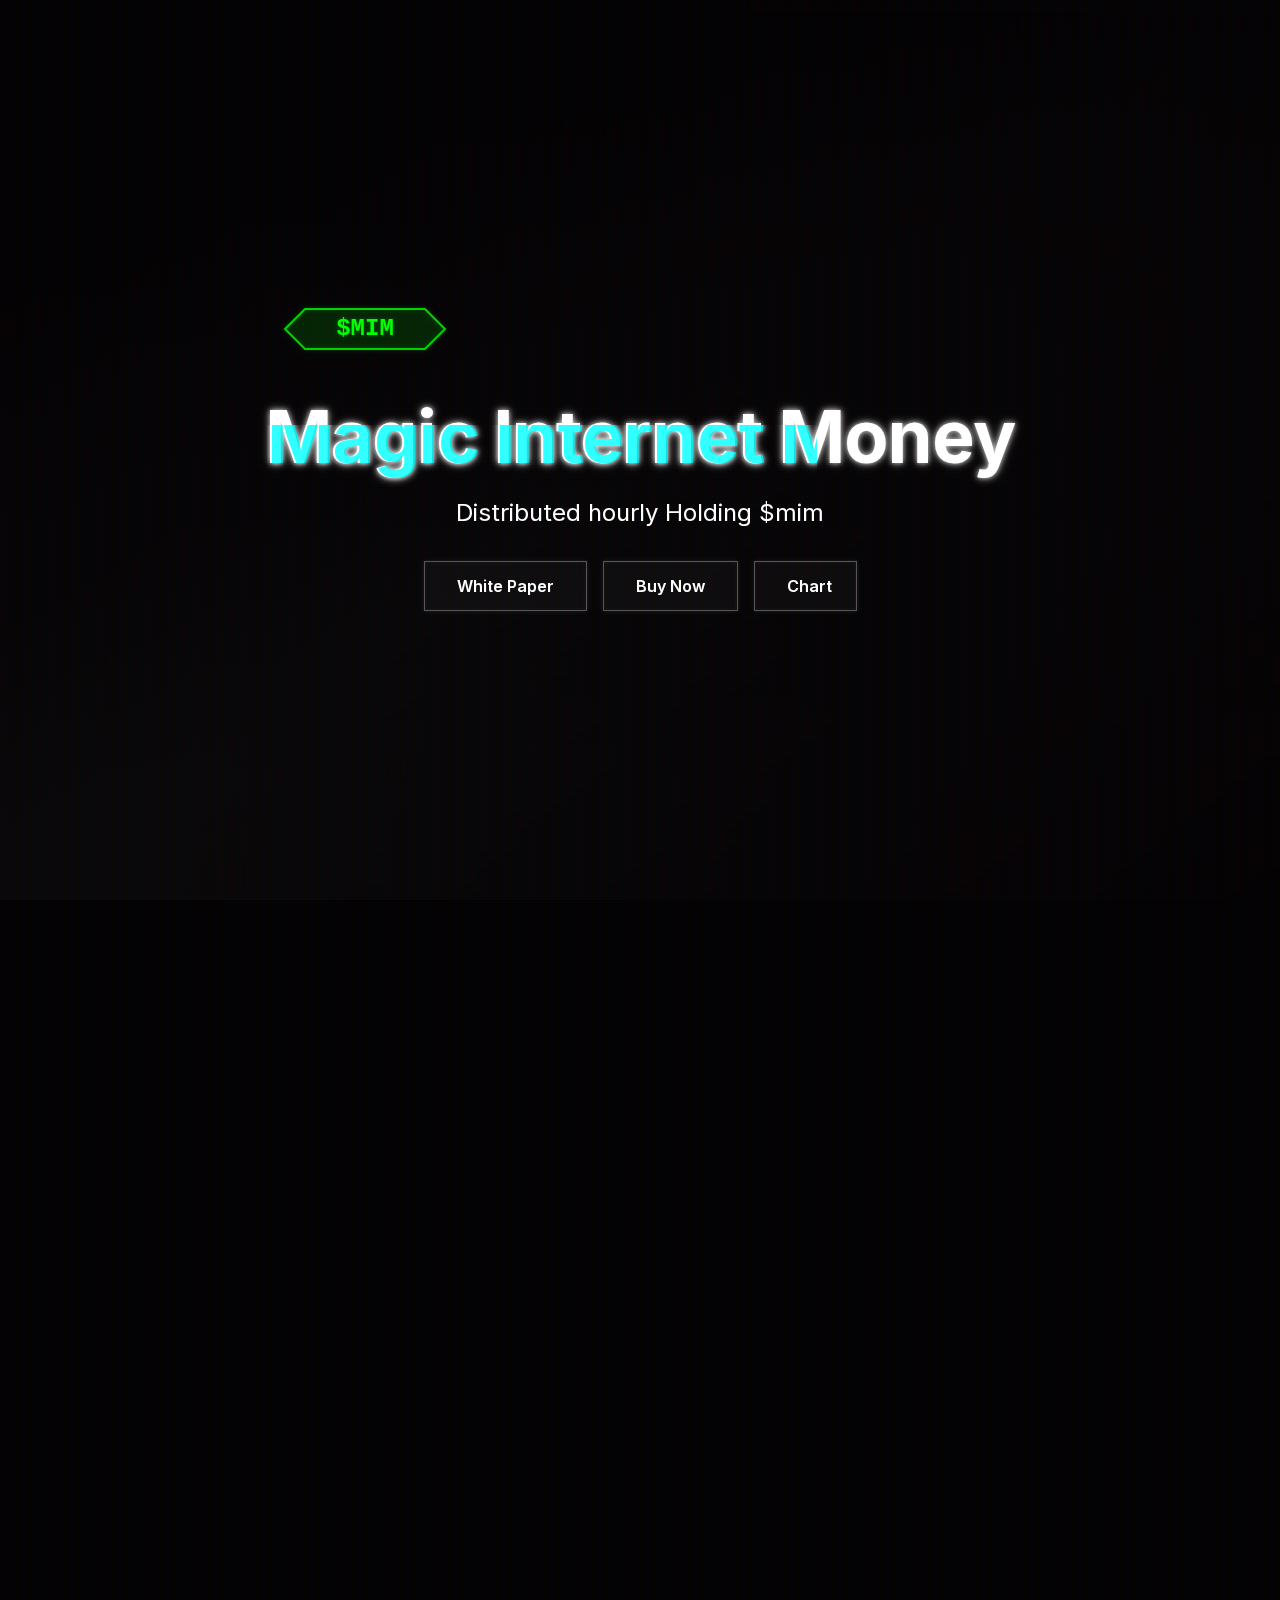
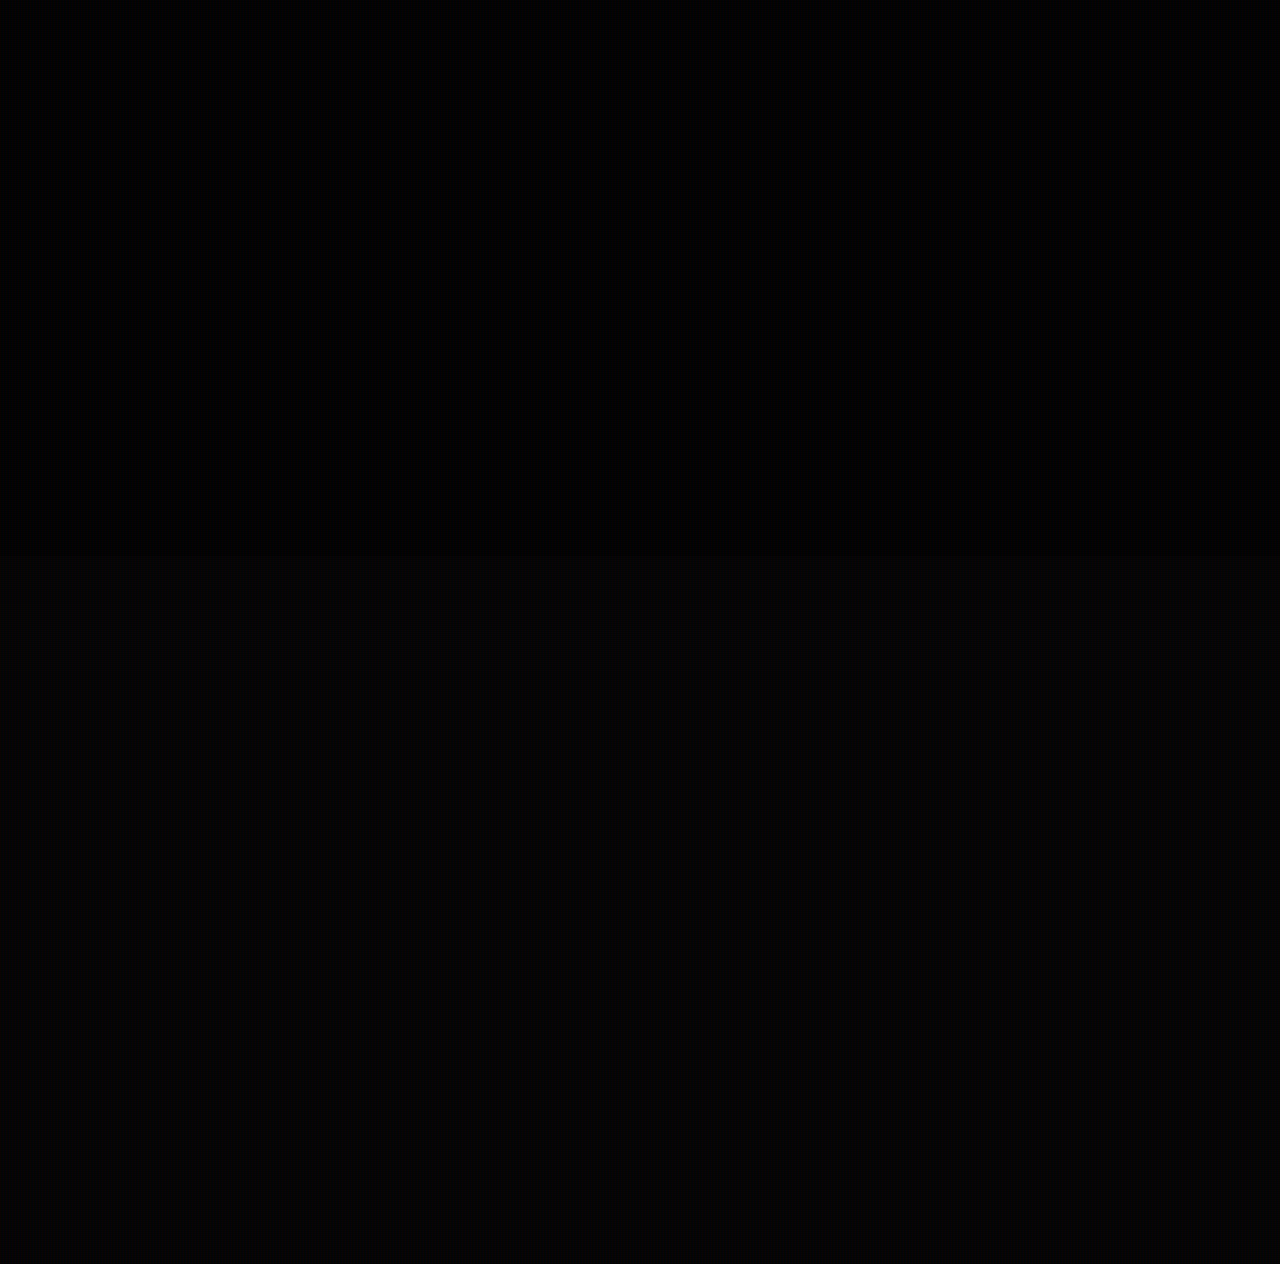
<file: index.html>
<!DOCTYPE html>
<html lang="en">
  <head>
    <meta charset="utf-8" />
    <meta name="viewport" content="width=device-width, initial-scale=1" />
    <link
      rel="preload"
      href="/_next/static/media/a34f9d1faa5f3315-s.p.woff2"
      as="font"
      crossorigin=""
      type="font/woff2"
    />
    <link
      rel="stylesheet"
      href="/_next/static/css/d018e5cd1e9966a6.css"
      data-precedence="next"
    />
    <link
      rel="preload"
      as="script"
      fetchPriority="low"
      href="/_next/static/chunks/webpack-d6abbf1fcfdef890.js"
    />
    <script
      src="/_next/static/chunks/4bd1b696-49dfdb1645950f8a.js"
      async=""
    ></script>
    <script
      src="/_next/static/chunks/517-4ded1cf05032f257.js"
      async=""
    ></script>
    <script
      src="/_next/static/chunks/main-app-a849309caff0f7ba.js"
      async=""
    ></script>
    <script
      src="/_next/static/chunks/813-67beb5ecbde000d1.js"
      async=""
    ></script>
    <script
      src="/_next/static/chunks/app/page-d44875bb33642cf9.js"
      async=""
    ></script>
    <meta name="next-size-adjust" content="" />
    <title>Magic Internet Money</title>

    <link rel="icon" href="./logo.jpg" type="image/x-icon" sizes="32x32" />
    <script
      src="/_next/static/chunks/polyfills-42372ed130431b0a.js"
      nomodule=""
    ></script>
  </head>
  <body class="__className_d65c78">
    <main class="min-h-screen bg-black overflow-hidden relative">
      <div class="fixed inset-0 pointer-events-none">
        <div
          class="absolute inset-0 bg-gradient-to-br from-black via-[#111] to-black"
        ></div>
        <div class="absolute inset-0 bg-noise opacity-[0.15]"></div>
        <div class="absolute inset-0 scanline opacity-50"></div>
        <div class="absolute inset-0 crt-effect"></div>
      </div>
      <div class="relative z-10 pointer-events-auto">
        <div
          class="absolute inset-0 bg-gradient-to-b from-black/80 via-transparent to-black/80 pointer-events-none"
        ></div>
        <section
          class="min-h-screen flex items-center justify-center px-4 py-20 relative"
        >
          <div
            class="absolute inset-0 backdrop-blur-sm bg-black/20 pointer-events-none"
          ></div>
          <div class="absolute inset-0 crt-effect pointer-events-none"></div>
          <div class="text-center relative z-10 pointer-events-auto">
            <div class="mb-8" style="opacity: 0; transform: scale(0.8)">
              <svg
                width="200"
                height="80"
                viewBox="0 0 200 80"
                fill="none"
                xmlns="http://www.w3.org/2000/svg"
                class="glitch-effect"
              >
                <defs>
                  <filter id="glitch">
                    <feColorMatrix
                      in="SourceGraphic"
                      type="matrix"
                      values="1 0 0 0 0 0 0 1 0 0 0 0 0 1 0 0 0 0 1 0"
                    ></feColorMatrix>
                    <feOffset dx="-3" dy="0"></feOffset>
                    <feGaussianBlur
                      stdDeviation="1"
                      result="blur"
                    ></feGaussianBlur>
                    <feColorMatrix
                      type="matrix"
                      values="1 0 0 0 0 0 0 1 0 0 0 0 0 1 0 0 0 0 1 0"
                    ></feColorMatrix>
                  </filter>
                  <filter id="glow">
                    <feGaussianBlur
                      stdDeviation="2"
                      result="coloredBlur"
                    ></feGaussianBlur>
                    <feFlood
                      flood-color="#00ff00"
                      flood-opacity="0.3"
                    ></feFlood>
                    <feComposite in2="coloredBlur" operator="in"></feComposite>
                    <feMerge>
                      <feMergeNode></feMergeNode>
                      <feMergeNode in="SourceGraphic"></feMergeNode>
                    </feMerge>
                  </filter>
                </defs>
                <style>
                  .glitch-effect {
                    animation: glitch 3s infinite;
                    filter: url(#glow);
                  }
                  @keyframes glitch {
                    0% {
                      filter: url(#glitch) url(#glow);
                    }
                    1% {
                      filter: none;
                    }
                    2% {
                      filter: url(#glitch) url(#glow);
                    }
                    3% {
                      filter: none;
                    }
                    5% {
                      filter: url(#glitch) url(#glow);
                    }
                    6% {
                      filter: none;
                    }
                    100% {
                      filter: url(#glow);
                    }
                  }
                  .logo-path {
                    stroke: #00ff00;
                    stroke-opacity: 0.8;
                    animation: pathGlow 2s ease-in-out infinite;
                  }
                  @keyframes pathGlow {
                    0%,
                    100% {
                      stroke-opacity: 0.8;
                    }
                    50% {
                      stroke-opacity: 0.4;
                    }
                  }
                  .logo-text {
                    fill: #00ff00;
                    font-family: monospace;
                    font-weight: bold;
                    animation: textPulse 2s ease-in-out infinite;
                  }
                  @keyframes textPulse {
                    0%,
                    100% {
                      fill-opacity: 1;
                    }
                    50% {
                      fill-opacity: 0.7;
                    }
                  }
                </style>
                <path
                  d="M20 40L40 20H160L180 40L160 60H40L20 40Z"
                  fill="rgba(0, 255, 0, 0.1)"
                  stroke="currentColor"
                  stroke-width="2"
                  class="logo-path"
                ></path>
                <text
                  x="50%"
                  y="50%"
                  dominant-baseline="middle"
                  text-anchor="middle"
                  class="logo-text text-2xl"
                >
                  IMG
                </text>
              </svg>
            </div>
            <h1
              class="text-6xl md:text-7xl font-bold retro-text mb-6 glitch"
              data-text="Magic Internet Money"
              style="opacity: 0"
            >
              Magic Internet Money
            </h1>
            <p
              class="text-xl md:text-2xl mb-8 max-w-2xl mx-auto"
              style="opacity: 0"
            >
              Earn Solana rewards every 5 minutes just by holding $IMG tokens
            </p>
            <div class="flex gap-4 justify-center" style="opacity: 0">
              <a
                href="https://jup.ag/swap/SOL-znv3FZt2HFAvzYf5LxzVyryh3mBXWuTRRng25gEZAjh"
                target="_blank"
                rel="noopener noreferrer"
                class="retro-border px-8 py-3 font-semibold hover:bg-white/5 transition-all duration-300 transform hover:scale-105"
                >Buy Now</a
              >
              <div class="flex gap-4">
                <a
                  href="https://dexscreener.com/solana/znv3FZt2HFAvzYf5LxzVyryh3mBXWuTRRng25gEZAjh"
                  target="_blank"
                  rel="noopener noreferrer"
                  class="retro-border px-6 py-3 font-semibold hover:bg-white/5 transition-all duration-300 transform hover:scale-105 flex items-center gap-2"
                  ><span class="font-mono">📊</span>Chart</a
                ><a
                  href="https://x.com/imgrewards"
                  target="_blank"
                  rel="noopener noreferrer"
                  class="retro-border px-6 py-3 font-semibold hover:bg-white/5 transition-all duration-300 transform hover:scale-105 flex items-center gap-2"
                  ><span class="font-mono">𝕏</span></a
                ><a
                  href="tglink"
                  target="_blank"
                  rel="noopener noreferrer"
                  class="retro-border px-6 py-3 font-semibold hover:bg-white/5 transition-all duration-300 transform hover:scale-105 flex items-center gap-2"
                  ><span class="font-mono">📱</span></a
                >
              </div>
            </div>
          </div>
        </section>
        <section class="py-20 px-4 relative scanline">
          <div class="absolute inset-0 backdrop-blur-md bg-black/40"></div>
          <div class="absolute inset-0 crt-effect pointer-events-none"></div>
          <div class="max-w-6xl mx-auto relative z-10">
            <div class="text-center mb-16" style="opacity: 0">
              <h2
                class="text-4xl md:text-5xl font-bold retro-text mb-6 glitch"
                data-text="Automatic Solana Rewards"
              >
                Automatic Solana Rewards
              </h2>
              <p class="text-xl opacity-80 max-w-3xl mx-auto font-mono">
                &gt; Every 5 minutes, holders receive Solana rewards
                automatically distributed to their wallets _
              </p>
            </div>
            <div class="grid grid-cols-1 lg:grid-cols-3 gap-8 items-start">
              <div class="lg:col-span-2 grid grid-cols-1 md:grid-cols-2 gap-8">
                <div
                  class="retro-border p-8 transition-all duration-300 hover:bg-[#00ff00]/10 group h-full"
                  style="opacity: 0; transform: scaleX(0)"
                >
                  <h3 class="text-2xl font-bold retro-text mb-6">
                    [How_It_Works]
                  </h3>
                  <ul class="space-y-4 font-mono">
                    <li
                      class="flex items-start space-x-3 group/item hover:translate-x-1 transition-transform duration-300"
                    >
                      <span
                        class="opacity-60 group-hover/item:text-[#00ff00] transition-colors duration-300"
                        >&gt;</span
                      >
                      <p>
                        5% tax is collected from every buy and sell transaction
                      </p>
                    </li>
                    <li
                      class="flex items-start space-x-3 group/item hover:translate-x-1 transition-transform duration-300"
                    >
                      <span
                        class="opacity-60 group-hover/item:text-[#00ff00] transition-colors duration-300"
                        >&gt;</span
                      >
                      <p>Tax is automatically converted to Solana</p>
                    </li>
                    <li
                      class="flex items-start space-x-3 group/item hover:translate-x-1 transition-transform duration-300"
                    >
                      <span
                        class="opacity-60 group-hover/item:text-[#00ff00] transition-colors duration-300"
                        >&gt;</span
                      >
                      <p>
                        Smart contract distributes Solana to all holders every 5
                        minutes
                      </p>
                    </li>
                    <li
                      class="flex items-start space-x-3 group/item hover:translate-x-1 transition-transform duration-300"
                    >
                      <span
                        class="opacity-60 group-hover/item:text-[#00ff00] transition-colors duration-300"
                        >&gt;</span
                      >
                      <p>Rewards are proportional to your token holdings</p>
                    </li>
                  </ul>
                </div>
                <div
                  class="retro-border p-8 transition-all duration-300 hover:bg-[#00ff00]/10 group h-full"
                  style="opacity: 0; transform: scaleX(0)"
                >
                  <h3 class="text-2xl font-bold retro-text mb-6">[Benefits]</h3>
                  <ul class="space-y-6 font-mono">
                    <li
                      class="flex items-center space-x-4 group/item hover:translate-x-1 transition-transform duration-300"
                    >
                      <span
                        class="opacity-60 group-hover/item:text-[#00ff00] transition-colors duration-300"
                        >[+]</span
                      >
                      <p>Earn passive income in Solana just by holding</p>
                    </li>
                    <li
                      class="flex items-center space-x-4 group/item hover:translate-x-1 transition-transform duration-300"
                    >
                      <span
                        class="opacity-60 group-hover/item:text-[#00ff00] transition-colors duration-300"
                        >[+]</span
                      >
                      <p>No need to claim - rewards are automatic</p>
                    </li>
                    <li
                      class="flex items-center space-x-4 group/item hover:translate-x-1 transition-transform duration-300"
                    >
                      <span
                        class="opacity-60 group-hover/item:text-[#00ff00] transition-colors duration-300"
                        >[+]</span
                      >
                      <p>Frequent 5-minute distribution cycles</p>
                    </li>
                    <li
                      class="flex items-center space-x-4 group/item hover:translate-x-1 transition-transform duration-300"
                    >
                      <span
                        class="opacity-60 group-hover/item:text-[#00ff00] transition-colors duration-300"
                        >[+]</span
                      >
                      <p>Higher trading volume means more rewards</p>
                    </li>
                  </ul>
                </div>
              </div>
              <div
                class="retro-border p-8 transition-all duration-300 hover:bg-[#00ff00]/10 group w-full max-w-2xl mx-auto relative z-20"
                style="opacity: 0; transform: scaleX(0)"
              >
                <h3 class="text-2xl font-bold retro-text mb-6">
                  [Rewards_Calculator]
                </h3>
                <div class="space-y-6 font-mono">
                  <div class="space-y-2">
                    <label class="block opacity-80">24h Volume (USD)</label
                    ><input
                      type="text"
                      class="w-full px-4 py-2 bg-black/50 border border-[#00ff00]/30 rounded focus:border-[#00ff00] focus:outline-none transition-colors text-white relative z-30"
                      value="100,000"
                    />
                    <div class="flex justify-between text-sm opacity-60">
                      <span>$0</span><span>$<!-- -->100,000</span>
                    </div>
                  </div>
                  <div class="space-y-2">
                    <label class="block opacity-80">Your $IMG Holdings</label
                    ><input
                      type="text"
                      class="w-full px-4 py-2 bg-black/50 border border-[#00ff00]/30 rounded focus:border-[#00ff00] focus:outline-none transition-colors text-white relative z-30"
                      placeholder="Enter your token amount"
                      value="1,000,000"
                    />
                  </div>
                  <div class="mt-8 space-y-4 p-4 bg-black/30 rounded">
                    <div class="flex justify-between items-center">
                      <span class="opacity-80">Daily Rewards Pool:</span
                      ><span class="text-[#00ff00]">$<!-- -->0</span>
                    </div>
                    <div class="flex justify-between items-center">
                      <span class="opacity-80">Your Daily Earnings:</span
                      ><span class="text-[#00ff00]">$<!-- -->0</span>
                    </div>
                  </div>
                </div>
              </div>
            </div>
          </div>
        </section>
        <section class="py-20 px-4 relative scanline">
          <div class="absolute inset-0 backdrop-blur-md bg-black/40"></div>
          <div class="absolute inset-0 crt-effect pointer-events-none"></div>
          <div class="max-w-6xl mx-auto relative z-10">
            <h2
              class="text-4xl md:text-5xl font-bold text-center retro-text mb-12 glitch"
              data-text="Why Choose $IMG?"
              style="opacity: 0"
            >
              Why Choose $IMG?
            </h2>
            <div class="grid grid-cols-1 md:grid-cols-2 lg:grid-cols-4 gap-8">
              <div
                class="retro-border p-6 hover:bg-white/5 transition-all duration-300 transform hover:scale-105 group backdrop-blur-sm"
                style="opacity: 0; transform: scaleY(0)"
              >
                <div
                  class="font-mono text-2xl mb-4 opacity-60 group-hover:text-white/80 transition-colors duration-300"
                >
                  &gt;_
                </div>
                <h3 class="text-xl font-bold mb-2 retro-text">
                  5% Tax Distribution
                </h3>
                <p class="opacity-80">
                  Every buy and sell transaction contributes to the reward pool
                </p>
              </div>
              <div
                class="retro-border p-6 hover:bg-white/5 transition-all duration-300 transform hover:scale-105 group backdrop-blur-sm"
                style="opacity: 0; transform: scaleY(0)"
              >
                <div
                  class="font-mono text-2xl mb-4 opacity-60 group-hover:text-white/80 transition-colors duration-300"
                >
                  []
                </div>
                <h3 class="text-xl font-bold mb-2 retro-text">
                  Auto-Claim System
                </h3>
                <p class="opacity-80">
                  Rewards are automatically distributed every 5 minutes
                </p>
              </div>
              <div
                class="retro-border p-6 hover:bg-white/5 transition-all duration-300 transform hover:scale-105 group backdrop-blur-sm"
                style="opacity: 0; transform: scaleY(0)"
              >
                <div
                  class="font-mono text-2xl mb-4 opacity-60 group-hover:text-white/80 transition-colors duration-300"
                >
                  $_
                </div>
                <h3 class="text-xl font-bold mb-2 retro-text">
                  Solana Rewards
                </h3>
                <p class="opacity-80">
                  Earn Solana just by holding $IMG tokens in your wallet
                </p>
              </div>
              <div
                class="retro-border p-6 hover:bg-white/5 transition-all duration-300 transform hover:scale-105 group backdrop-blur-sm"
                style="opacity: 0; transform: scaleY(0)"
              >
                <div
                  class="font-mono text-2xl mb-4 opacity-60 group-hover:text-white/80 transition-colors duration-300"
                >
                  //
                </div>
                <h3 class="text-xl font-bold mb-2 retro-text">Fair Launch</h3>
                <p class="opacity-80">
                  No pre-sale, no team tokens, 100% fair distribution
                </p>
              </div>
            </div>
          </div>
        </section>
        <section class="py-20 px-4 crt-effect relative scanline">
          <div
            class="absolute inset-0 backdrop-blur-md bg-black/40 crt-effect"
          ></div>
          <div class="max-w-6xl mx-auto relative z-10">
            <h2
              class="text-4xl md:text-5xl font-bold text-center retro-text mb-16 glitch"
              data-text="Tokenomics"
              style="opacity: 0"
            >
              Tokenomics
            </h2>
            <div class="grid grid-cols-1 md:grid-cols-2 lg:grid-cols-4 gap-8">
              <div
                class="retro-border p-6 transition-all duration-300 transform hover:scale-105 group hover:bg-white/5"
                style="opacity: 0"
              >
                <div class="text-center">
                  <div
                    class="font-mono text-xl mb-2 opacity-60 group-hover:text-white/80 transition-colors duration-300"
                  >
                    [ 1B ]
                  </div>
                  <div
                    class="text-3xl lg:text-4xl font-bold retro-text mb-2 break-words"
                  >
                    1,000,000,000
                  </div>
                  <div class="text-lg opacity-80">Total Supply</div>
                </div>
              </div>
              <div
                class="retro-border p-6 transition-all duration-300 transform hover:scale-105 group hover:bg-white/5"
                style="opacity: 0"
              >
                <div class="text-center">
                  <div
                    class="font-mono text-xl mb-2 opacity-60 group-hover:text-white/80 transition-colors duration-300"
                  >
                    =====
                  </div>
                  <div
                    class="text-3xl lg:text-4xl font-bold retro-text mb-2 break-words"
                  >
                    100%
                  </div>
                  <div class="text-lg opacity-80">Initial Liquidity</div>
                </div>
              </div>
              <div
                class="retro-border p-6 transition-all duration-300 transform hover:scale-105 group hover:bg-white/5"
                style="opacity: 0"
              >
                <div class="text-center">
                  <div
                    class="font-mono text-xl mb-2 opacity-60 group-hover:text-white/80 transition-colors duration-300"
                  >
                    &lt; 5% &gt;
                  </div>
                  <div
                    class="text-3xl lg:text-4xl font-bold retro-text mb-2 break-words"
                  >
                    5%
                  </div>
                  <div class="text-lg opacity-80">Tax</div>
                </div>
              </div>
              <div
                class="retro-border p-6 transition-all duration-300 transform hover:scale-105 group hover:bg-white/5"
                style="opacity: 0"
              >
                <div class="text-center">
                  <div
                    class="font-mono text-xl mb-2 opacity-60 group-hover:text-white/80 transition-colors duration-300"
                  >
                    &gt;&gt;100&lt;&lt;
                  </div>
                  <div
                    class="text-3xl lg:text-4xl font-bold retro-text mb-2 break-words"
                  >
                    100%
                  </div>
                  <div class="text-lg opacity-80">Fair Launch</div>
                </div>
              </div>
            </div>
            <div
              class="mt-16 text-center max-w-3xl mx-auto retro-border p-8 hover:bg-white/5 transition-all duration-300"
              style="opacity: 0"
            >
              <h3 class="text-2xl font-bold retro-text mb-4">
                True Fair Launch
              </h3>
              <p class="text-lg opacity-80">
                100% of the total supply is added to liquidity at launch, with
                no team tokens, no presale, and no max wallet limits. The 5% tax
                on transactions is automatically distributed as Solana rewards
                to all holders every 5 minutes.
              </p>
            </div>
          </div>
        </section>
      </div>
    </main>
    <script
      src="/_next/static/chunks/webpack-d6abbf1fcfdef890.js"
      async=""
    ></script>
    <script>
      (self.__next_f = self.__next_f || []).push([0]);
    </script>
    <script>
      self.__next_f.push([
        1,
        '1:"$Sreact.fragment"\n2:I[5244,[],""]\n3:I[3866,[],""]\n4:I[8262,["813","static/chunks/813-67beb5ecbde000d1.js","974","static/chunks/app/page-d44875bb33642cf9.js"],"default"]\n5:I[7257,["813","static/chunks/813-67beb5ecbde000d1.js","974","static/chunks/app/page-d44875bb33642cf9.js"],"default"]\n6:I[2173,["813","static/chunks/813-67beb5ecbde000d1.js","974","static/chunks/app/page-d44875bb33642cf9.js"],"default"]\n7:I[8482,["813","static/chunks/813-67beb5ecbde000d1.js","974","static/chunks/app/page-d44875bb33642cf9.js"],"default"]\n8:I[6213,[],"OutletBoundary"]\na:I[6213,[],"MetadataBoundary"]\nc:I[6213,[],"ViewportBoundary"]\ne:I[4835,[],""]\n:HL["/_next/static/media/a34f9d1faa5f3315-s.p.woff2","font",{"crossOrigin":"","type":"font/woff2"}]\n:HL["/_next/static/css/d018e5cd1e9966a6.css","style"]\n',
      ]);
    </script>
    <script>
      self.__next_f.push([
        1,
        '0:{"P":null,"b":"EKS16rDe9U6iqqX7noKuw","p":"","c":["",""],"i":false,"f":[[["",{"children":["__PAGE__",{}]},"$undefined","$undefined",true],["",["$","$1","c",{"children":[[["$","link","0",{"rel":"stylesheet","href":"/_next/static/css/d018e5cd1e9966a6.css","precedence":"next","crossOrigin":"$undefined","nonce":"$undefined"}]],["$","html",null,{"lang":"en","children":["$","body",null,{"className":"__className_d65c78","children":["$","$L2",null,{"parallelRouterKey":"children","segmentPath":["children"],"error":"$undefined","errorStyles":"$undefined","errorScripts":"$undefined","template":["$","$L3",null,{}],"templateStyles":"$undefined","templateScripts":"$undefined","notFound":[[],[["$","title",null,{"children":"404: This page could not be found."}],["$","div",null,{"style":{"fontFamily":"system-ui,\\"Segoe UI\\",Roboto,Helvetica,Arial,sans-serif,\\"Apple Color Emoji\\",\\"Segoe UI Emoji\\"","height":"100vh","textAlign":"center","display":"flex","flexDirection":"column","alignItems":"center","justifyContent":"center"},"children":["$","div",null,{"children":[["$","style",null,{"dangerouslySetInnerHTML":{"__html":"body{color:#000;background:#fff;margin:0}.next-error-h1{border-right:1px solid rgba(0,0,0,.3)}@media (prefers-color-scheme:dark){body{color:#fff;background:#000}.next-error-h1{border-right:1px solid rgba(255,255,255,.3)}}"}}],["$","h1",null,{"className":"next-error-h1","style":{"display":"inline-block","margin":"0 20px 0 0","padding":"0 23px 0 0","fontSize":24,"fontWeight":500,"verticalAlign":"top","lineHeight":"49px"},"children":404}],["$","div",null,{"style":{"display":"inline-block"},"children":["$","h2",null,{"style":{"fontSize":14,"fontWeight":400,"lineHeight":"49px","margin":0},"children":"This page could not be found."}]}]]}]}]]],"forbidden":"$undefined","unauthorized":"$undefined"}]}]}]]}],{"children":["__PAGE__",["$","$1","c",{"children":[["$","main",null,{"className":"min-h-screen bg-black overflow-hidden relative","children":[["$","div",null,{"className":"fixed inset-0 pointer-events-none","children":[["$","div",null,{"className":"absolute inset-0 bg-gradient-to-br from-black via-[#111] to-black"}],["$","div",null,{"className":"absolute inset-0 bg-noise opacity-[0.15]"}],["$","div",null,{"className":"absolute inset-0 scanline opacity-50"}],["$","div",null,{"className":"absolute inset-0 crt-effect"}]]}],["$","div",null,{"className":"relative z-10 pointer-events-auto","children":[["$","div",null,{"className":"absolute inset-0 bg-gradient-to-b from-black/80 via-transparent to-black/80 pointer-events-none"}],["$","$L4",null,{}],["$","$L5",null,{}],["$","$L6",null,{}],["$","$L7",null,{}]]}]]}],null,["$","$L8",null,{"children":"$L9"}]]}],{},null,false]},null,false],["$","$1","h",{"children":[null,["$","$1","354siP_ho16frCJbL_zBx",{"children":[["$","$La",null,{"children":"$Lb"}],["$","$Lc",null,{"children":"$Ld"}],["$","meta",null,{"name":"next-size-adjust","content":""}]]}]]}],false]],"m":"$undefined","G":["$e","$undefined"],"s":false,"S":true}\n',
      ]);
    </script>
    <script>
      self.__next_f.push([
        1,
        'd:[["$","meta","0",{"name":"viewport","content":"width=device-width, initial-scale=1"}]]\nb:[["$","meta","0",{"charSet":"utf-8"}],["$","title","1",{"children":"Magic Internet Money | $IMG Token"}],["$","meta","2",{"name":"description","content":"Earn Solana rewards every 5 minutes just by holding $IMG tokens. 5% tax on transactions, 100% fair launch, no team tokens, no presale."}],["$","meta","3",{"name":"keywords","content":"Solana,IMG,token,crypto,rewards,fair launch,DeFi"}],["$","meta","4",{"property":"og:title","content":"Magic Internet Money | $IMG Token"}],["$","meta","5",{"property":"og:description","content":"Earn Solana rewards every 5 minutes just by holding $IMG tokens"}],["$","meta","6",{"property":"og:type","content":"website"}],["$","meta","7",{"name":"twitter:card","content":"summary_large_image"}],["$","meta","8",{"name":"twitter:title","content":"Magic Internet Money | $IMG Token"}],["$","meta","9",{"name":"twitter:description","content":"Earn Solana rewards every 5 minutes just by holding $IMG tokens"}],["$","link","10",{"rel":"icon","href":"/logo.jpg","type":"image/x-icon","sizes":"32x32"}]]\n',
      ]);
    </script>
    <script>
      self.__next_f.push([1, "9:null\n"]);
    </script>
  </body>
</html>
</file>
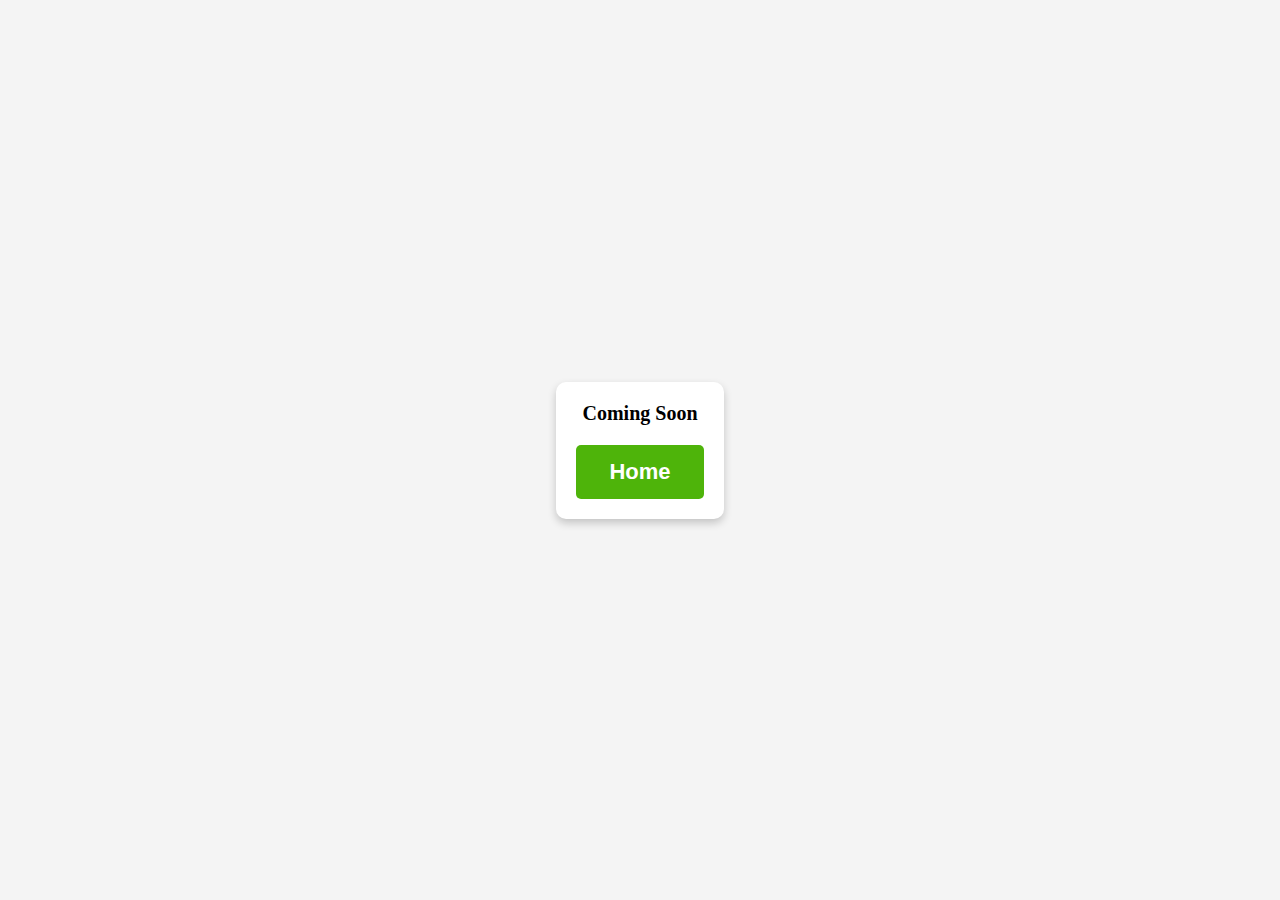
<file: buy.html>
<!DOCTYPE html>
<html lang="en">
  <head>
    <meta charset="UTF-8" />
    <meta name="viewport" content="width=device-width, initial-scale=1.0" />
    <title>Coming Soon</title>
    <style>
      * {
        margin: 0;
        padding: 0;
        box-sizing: border-box;
      }
      body {
        display: flex;
        justify-content: center;
        align-items: center;
        height: 100vh;
        background-color: #f4f4f4;
        text-align: center;
        font-family: Georgia, 'Times New Roman', Times, serif, sans-serif;
      }
      .container {
        padding: 20px;
        background: white;
        border-radius: 10px;
        box-shadow: 0 4px 8px rgba(0, 0, 0, 0.2);
      }
      h1 {
        font-size: 20px;
        margin-bottom: 20px;
      }
      .btn {
        display: inline-block;
        padding: 14px 33px;
        font-size: 22px;
        font-weight: 600;
        color: white;
        background-color: #4eb40a;
        border: none;
        border-radius: 5px;
        cursor: pointer;
        text-decoration: none;
      }
      .btn:hover {
        background-color: #0bc75f;
      }
    </style>
  </head>
  <body>
    <div class="container">
      <h1>
        Coming Soon
      </h1>
      <a href="/"><button class="btn">Home</button></a>
    </div>
  </body>
</html>
</file>
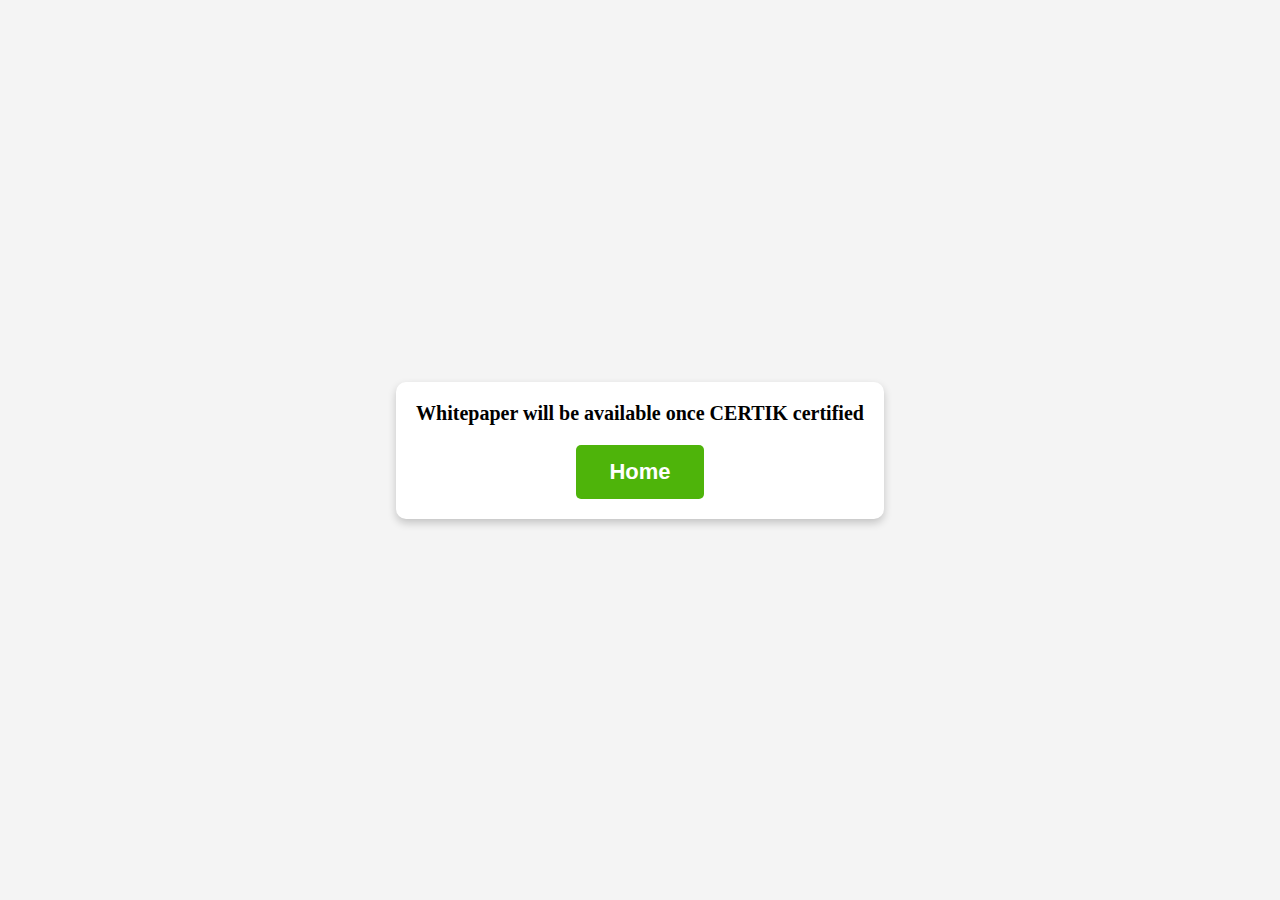
<file: whitepaper.html>
<!DOCTYPE html>
<html lang="en">
  <head>
    <meta charset="UTF-8" />
    <meta name="viewport" content="width=device-width, initial-scale=1.0" />
    <title>Coming Soon</title>
    <style>
      * {
        margin: 0;
        padding: 0;
        box-sizing: border-box;
      }
      body {
        display: flex;
        justify-content: center;
        align-items: center;
        height: 100vh;
        background-color: #f4f4f4;
        text-align: center;
        font-family: Georgia, 'Times New Roman', Times, serif, sans-serif;
      }
      .container {
        padding: 20px;
        background: white;
        border-radius: 10px;
        box-shadow: 0 4px 8px rgba(0, 0, 0, 0.2);
      }
      h1 {
        font-size: 20px;
        margin-bottom: 20px;
      }
      .btn {
        display: inline-block;
        padding: 14px 33px;
        font-size: 22px;
        font-weight: 600;
        color: white;
        background-color: #4eb40a;
        border: none;
        border-radius: 5px;
        cursor: pointer;
        text-decoration: none;
      }
      .btn:hover {
        background-color: #0bc75f;
      }
    </style>
  </head>
  <body>
    <div class="container">
      <h1>
        Whitepaper will be available once <strong>CERTIK</strong> certified
      </h1>
      <a href="/"><button class="btn">Home</button></a>
    </div>
  </body>
</html>
</file>
<file: _next/static/css/d018e5cd1e9966a6.css>
@font-face{font-family:Inter;font-style:normal;font-weight:100 900;font-display:swap;src:url(/_next/static/media/55c55f0601d81cf3-s.woff2) format("woff2");unicode-range:u+0460-052f,u+1c80-1c8a,u+20b4,u+2de0-2dff,u+a640-a69f,u+fe2e-fe2f}@font-face{font-family:Inter;font-style:normal;font-weight:100 900;font-display:swap;src:url(/_next/static/media/26a46d62cd723877-s.woff2) format("woff2");unicode-range:u+0301,u+0400-045f,u+0490-0491,u+04b0-04b1,u+2116}@font-face{font-family:Inter;font-style:normal;font-weight:100 900;font-display:swap;src:url(/_next/static/media/97e0cb1ae144a2a9-s.woff2) format("woff2");unicode-range:u+1f??}@font-face{font-family:Inter;font-style:normal;font-weight:100 900;font-display:swap;src:url(/_next/static/media/581909926a08bbc8-s.woff2) format("woff2");unicode-range:u+0370-0377,u+037a-037f,u+0384-038a,u+038c,u+038e-03a1,u+03a3-03ff}@font-face{font-family:Inter;font-style:normal;font-weight:100 900;font-display:swap;src:url(/_next/static/media/df0a9ae256c0569c-s.woff2) format("woff2");unicode-range:u+0102-0103,u+0110-0111,u+0128-0129,u+0168-0169,u+01a0-01a1,u+01af-01b0,u+0300-0301,u+0303-0304,u+0308-0309,u+0323,u+0329,u+1ea0-1ef9,u+20ab}@font-face{font-family:Inter;font-style:normal;font-weight:100 900;font-display:swap;src:url(/_next/static/media/6d93bde91c0c2823-s.woff2) format("woff2");unicode-range:u+0100-02ba,u+02bd-02c5,u+02c7-02cc,u+02ce-02d7,u+02dd-02ff,u+0304,u+0308,u+0329,u+1d00-1dbf,u+1e00-1e9f,u+1ef2-1eff,u+2020,u+20a0-20ab,u+20ad-20c0,u+2113,u+2c60-2c7f,u+a720-a7ff}@font-face{font-family:Inter;font-style:normal;font-weight:100 900;font-display:swap;src:url(/_next/static/media/a34f9d1faa5f3315-s.p.woff2) format("woff2");unicode-range:u+00??,u+0131,u+0152-0153,u+02bb-02bc,u+02c6,u+02da,u+02dc,u+0304,u+0308,u+0329,u+2000-206f,u+20ac,u+2122,u+2191,u+2193,u+2212,u+2215,u+feff,u+fffd}@font-face{font-family:Inter Fallback;src:local("Arial");ascent-override:90.44%;descent-override:22.52%;line-gap-override:0.00%;size-adjust:107.12%}.__className_d65c78{font-family:Inter,Inter Fallback;font-style:normal}*,:after,:before{--tw-border-spacing-x:0;--tw-border-spacing-y:0;--tw-translate-x:0;--tw-translate-y:0;--tw-rotate:0;--tw-skew-x:0;--tw-skew-y:0;--tw-scale-x:1;--tw-scale-y:1;--tw-pan-x: ;--tw-pan-y: ;--tw-pinch-zoom: ;--tw-scroll-snap-strictness:proximity;--tw-gradient-from-position: ;--tw-gradient-via-position: ;--tw-gradient-to-position: ;--tw-ordinal: ;--tw-slashed-zero: ;--tw-numeric-figure: ;--tw-numeric-spacing: ;--tw-numeric-fraction: ;--tw-ring-inset: ;--tw-ring-offset-width:0px;--tw-ring-offset-color:#fff;--tw-ring-color:rgba(59,130,246,.5);--tw-ring-offset-shadow:0 0 #0000;--tw-ring-shadow:0 0 #0000;--tw-shadow:0 0 #0000;--tw-shadow-colored:0 0 #0000;--tw-blur: ;--tw-brightness: ;--tw-contrast: ;--tw-grayscale: ;--tw-hue-rotate: ;--tw-invert: ;--tw-saturate: ;--tw-sepia: ;--tw-drop-shadow: ;--tw-backdrop-blur: ;--tw-backdrop-brightness: ;--tw-backdrop-contrast: ;--tw-backdrop-grayscale: ;--tw-backdrop-hue-rotate: ;--tw-backdrop-invert: ;--tw-backdrop-opacity: ;--tw-backdrop-saturate: ;--tw-backdrop-sepia: ;--tw-contain-size: ;--tw-contain-layout: ;--tw-contain-paint: ;--tw-contain-style: }::backdrop{--tw-border-spacing-x:0;--tw-border-spacing-y:0;--tw-translate-x:0;--tw-translate-y:0;--tw-rotate:0;--tw-skew-x:0;--tw-skew-y:0;--tw-scale-x:1;--tw-scale-y:1;--tw-pan-x: ;--tw-pan-y: ;--tw-pinch-zoom: ;--tw-scroll-snap-strictness:proximity;--tw-gradient-from-position: ;--tw-gradient-via-position: ;--tw-gradient-to-position: ;--tw-ordinal: ;--tw-slashed-zero: ;--tw-numeric-figure: ;--tw-numeric-spacing: ;--tw-numeric-fraction: ;--tw-ring-inset: ;--tw-ring-offset-width:0px;--tw-ring-offset-color:#fff;--tw-ring-color:rgba(59,130,246,.5);--tw-ring-offset-shadow:0 0 #0000;--tw-ring-shadow:0 0 #0000;--tw-shadow:0 0 #0000;--tw-shadow-colored:0 0 #0000;--tw-blur: ;--tw-brightness: ;--tw-contrast: ;--tw-grayscale: ;--tw-hue-rotate: ;--tw-invert: ;--tw-saturate: ;--tw-sepia: ;--tw-drop-shadow: ;--tw-backdrop-blur: ;--tw-backdrop-brightness: ;--tw-backdrop-contrast: ;--tw-backdrop-grayscale: ;--tw-backdrop-hue-rotate: ;--tw-backdrop-invert: ;--tw-backdrop-opacity: ;--tw-backdrop-saturate: ;--tw-backdrop-sepia: ;--tw-contain-size: ;--tw-contain-layout: ;--tw-contain-paint: ;--tw-contain-style: }/*
! tailwindcss v3.4.17 | MIT License | https://tailwindcss.com
*/*,:after,:before{box-sizing:border-box;border:0 solid #e5e7eb}:after,:before{--tw-content:""}:host,html{line-height:1.5;-webkit-text-size-adjust:100%;-moz-tab-size:4;tab-size:4;font-family:ui-sans-serif,system-ui,sans-serif,Apple Color Emoji,Segoe UI Emoji,Segoe UI Symbol,Noto Color Emoji;font-feature-settings:normal;font-variation-settings:normal;-webkit-tap-highlight-color:transparent}body{margin:0;line-height:inherit}hr{height:0;color:inherit;border-top-width:1px}abbr:where([title]){text-decoration:underline dotted}h1,h2,h3,h4,h5,h6{font-size:inherit;font-weight:inherit}a{color:inherit;text-decoration:inherit}b,strong{font-weight:bolder}code,kbd,pre,samp{font-family:ui-monospace,SFMono-Regular,Menlo,Monaco,Consolas,Liberation Mono,Courier New,monospace;font-feature-settings:normal;font-variation-settings:normal;font-size:1em}small{font-size:80%}sub,sup{font-size:75%;line-height:0;position:relative;vertical-align:baseline}sub{bottom:-.25em}sup{top:-.5em}table{text-indent:0;border-color:inherit;border-collapse:collapse}button,input,optgroup,select,textarea{font-family:inherit;font-feature-settings:inherit;font-variation-settings:inherit;font-size:100%;font-weight:inherit;line-height:inherit;letter-spacing:inherit;color:inherit;margin:0;padding:0}button,select{text-transform:none}button,input:where([type=button]),input:where([type=reset]),input:where([type=submit]){-webkit-appearance:button;background-color:transparent;background-image:none}:-moz-focusring{outline:auto}:-moz-ui-invalid{box-shadow:none}progress{vertical-align:baseline}::-webkit-inner-spin-button,::-webkit-outer-spin-button{height:auto}[type=search]{-webkit-appearance:textfield;outline-offset:-2px}::-webkit-search-decoration{-webkit-appearance:none}::-webkit-file-upload-button{-webkit-appearance:button;font:inherit}summary{display:list-item}blockquote,dd,dl,figure,h1,h2,h3,h4,h5,h6,hr,p,pre{margin:0}fieldset{margin:0}fieldset,legend{padding:0}menu,ol,ul{list-style:none;margin:0;padding:0}dialog{padding:0}textarea{resize:vertical}input::placeholder,textarea::placeholder{opacity:1;color:#9ca3af}[role=button],button{cursor:pointer}:disabled{cursor:default}audio,canvas,embed,iframe,img,object,svg,video{display:block;vertical-align:middle}img,video{max-width:100%;height:auto}[hidden]:where(:not([hidden=until-found])){display:none}.pointer-events-none{pointer-events:none}.pointer-events-auto{pointer-events:auto}.visible{visibility:visible}.fixed{position:fixed}.absolute{position:absolute}.relative{position:relative}.inset-0{inset:0}.z-10{z-index:10}.z-20{z-index:20}.z-30{z-index:30}.mx-auto{margin-left:auto;margin-right:auto}.mb-12{margin-bottom:3rem}.mb-16{margin-bottom:4rem}.mb-2{margin-bottom:.5rem}.mb-4{margin-bottom:1rem}.mb-6{margin-bottom:1.5rem}.mb-8{margin-bottom:2rem}.mt-16{margin-top:4rem}.mt-8{margin-top:2rem}.block{display:block}.flex{display:flex}.grid{display:grid}.hidden{display:none}.h-full{height:100%}.min-h-screen{min-height:100vh}.w-full{width:100%}.max-w-2xl{max-width:42rem}.max-w-3xl{max-width:48rem}.max-w-6xl{max-width:72rem}.transform{transform:translate(var(--tw-translate-x),var(--tw-translate-y)) rotate(var(--tw-rotate)) skewX(var(--tw-skew-x)) skewY(var(--tw-skew-y)) scaleX(var(--tw-scale-x)) scaleY(var(--tw-scale-y))}.grid-cols-1{grid-template-columns:repeat(1,minmax(0,1fr))}.items-start{align-items:flex-start}.items-center{align-items:center}.justify-center{justify-content:center}.justify-between{justify-content:space-between}.gap-2{gap:.5rem}.gap-4{gap:1rem}.gap-8{gap:2rem}.space-x-3>:not([hidden])~:not([hidden]){--tw-space-x-reverse:0;margin-right:calc(.75rem * var(--tw-space-x-reverse));margin-left:calc(.75rem * calc(1 - var(--tw-space-x-reverse)))}.space-x-4>:not([hidden])~:not([hidden]){--tw-space-x-reverse:0;margin-right:calc(1rem * var(--tw-space-x-reverse));margin-left:calc(1rem * calc(1 - var(--tw-space-x-reverse)))}.space-y-2>:not([hidden])~:not([hidden]){--tw-space-y-reverse:0;margin-top:calc(.5rem * calc(1 - var(--tw-space-y-reverse)));margin-bottom:calc(.5rem * var(--tw-space-y-reverse))}.space-y-4>:not([hidden])~:not([hidden]){--tw-space-y-reverse:0;margin-top:calc(1rem * calc(1 - var(--tw-space-y-reverse)));margin-bottom:calc(1rem * var(--tw-space-y-reverse))}.space-y-6>:not([hidden])~:not([hidden]){--tw-space-y-reverse:0;margin-top:calc(1.5rem * calc(1 - var(--tw-space-y-reverse)));margin-bottom:calc(1.5rem * var(--tw-space-y-reverse))}.overflow-hidden{overflow:hidden}.break-words{overflow-wrap:break-word}.rounded{border-radius:.25rem}.border{border-width:1px}.border-\[\#00ff00\]\/30{border-color:rgba(0,255,0,.3)}.bg-black{--tw-bg-opacity:1;background-color:rgb(0 0 0/var(--tw-bg-opacity,1))}.bg-black\/20{background-color:rgba(0,0,0,.2)}.bg-black\/30{background-color:rgba(0,0,0,.3)}.bg-black\/40{background-color:rgba(0,0,0,.4)}.bg-black\/50{background-color:rgba(0,0,0,.5)}.bg-gradient-to-b{background-image:linear-gradient(to bottom,var(--tw-gradient-stops))}.bg-gradient-to-br{background-image:linear-gradient(to bottom right,var(--tw-gradient-stops))}.bg-noise{background-image:url("[data-uri]")}.from-black{--tw-gradient-from:#000 var(--tw-gradient-from-position);--tw-gradient-to:transparent var(--tw-gradient-to-position);--tw-gradient-stops:var(--tw-gradient-from),var(--tw-gradient-to)}.from-black\/80{--tw-gradient-from:rgba(0,0,0,.8) var(--tw-gradient-from-position);--tw-gradient-to:transparent var(--tw-gradient-to-position);--tw-gradient-stops:var(--tw-gradient-from),var(--tw-gradient-to)}.via-\[\#111\]{--tw-gradient-to:hsla(0,0%,7%,0) var(--tw-gradient-to-position);--tw-gradient-stops:var(--tw-gradient-from),#111 var(--tw-gradient-via-position),var(--tw-gradient-to)}.via-transparent{--tw-gradient-to:transparent var(--tw-gradient-to-position);--tw-gradient-stops:var(--tw-gradient-from),transparent var(--tw-gradient-via-position),var(--tw-gradient-to)}.to-black{--tw-gradient-to:#000 var(--tw-gradient-to-position)}.to-black\/80{--tw-gradient-to:rgba(0,0,0,.8) var(--tw-gradient-to-position)}.p-4{padding:1rem}.p-6{padding:1.5rem}.p-8{padding:2rem}.px-4{padding-left:1rem;padding-right:1rem}.px-6{padding-left:1.5rem;padding-right:1.5rem}.px-8{padding-left:2rem;padding-right:2rem}.py-2{padding-top:.5rem;padding-bottom:.5rem}.py-20{padding-top:5rem;padding-bottom:5rem}.py-3{padding-top:.75rem;padding-bottom:.75rem}.text-center{text-align:center}.font-mono{font-family:ui-monospace,SFMono-Regular,Menlo,Monaco,Consolas,Liberation Mono,Courier New,monospace}.text-2xl{font-size:1.5rem;line-height:2rem}.text-3xl{font-size:1.875rem;line-height:2.25rem}.text-4xl{font-size:2.25rem;line-height:2.5rem}.text-6xl{font-size:3.75rem;line-height:1}.text-lg{font-size:1.125rem;line-height:1.75rem}.text-sm{font-size:.875rem;line-height:1.25rem}.text-xl{font-size:1.25rem;line-height:1.75rem}.font-bold{font-weight:700}.font-semibold{font-weight:600}.text-\[\#00ff00\]{--tw-text-opacity:1;color:rgb(0 255 0/var(--tw-text-opacity,1))}.text-white{--tw-text-opacity:1;color:rgb(255 255 255/var(--tw-text-opacity,1))}.opacity-50{opacity:.5}.opacity-60{opacity:.6}.opacity-80{opacity:.8}.opacity-\[0\.15\]{opacity:.15}.blur{--tw-blur:blur(8px)}.blur,.filter{filter:var(--tw-blur) var(--tw-brightness) var(--tw-contrast) var(--tw-grayscale) var(--tw-hue-rotate) var(--tw-invert) var(--tw-saturate) var(--tw-sepia) var(--tw-drop-shadow)}.backdrop-blur-md{--tw-backdrop-blur:blur(12px)}.backdrop-blur-md,.backdrop-blur-sm{-webkit-backdrop-filter:var(--tw-backdrop-blur) var(--tw-backdrop-brightness) var(--tw-backdrop-contrast) var(--tw-backdrop-grayscale) var(--tw-backdrop-hue-rotate) var(--tw-backdrop-invert) var(--tw-backdrop-opacity) var(--tw-backdrop-saturate) var(--tw-backdrop-sepia);backdrop-filter:var(--tw-backdrop-blur) var(--tw-backdrop-brightness) var(--tw-backdrop-contrast) var(--tw-backdrop-grayscale) var(--tw-backdrop-hue-rotate) var(--tw-backdrop-invert) var(--tw-backdrop-opacity) var(--tw-backdrop-saturate) var(--tw-backdrop-sepia)}.backdrop-blur-sm{--tw-backdrop-blur:blur(4px)}.transition{transition-property:color,background-color,border-color,text-decoration-color,fill,stroke,opacity,box-shadow,transform,filter,backdrop-filter;transition-timing-function:cubic-bezier(.4,0,.2,1);transition-duration:.15s}.transition-all{transition-property:all;transition-timing-function:cubic-bezier(.4,0,.2,1);transition-duration:.15s}.transition-colors{transition-property:color,background-color,border-color,text-decoration-color,fill,stroke;transition-timing-function:cubic-bezier(.4,0,.2,1);transition-duration:.15s}.transition-transform{transition-property:transform;transition-timing-function:cubic-bezier(.4,0,.2,1);transition-duration:.15s}.duration-300{transition-duration:.3s}.ease-in-out{transition-timing-function:cubic-bezier(.4,0,.2,1)}:root{--foreground-rgb:255,255,255;--background-start-rgb:0,0,0;--background-end-rgb:0,0,0}body{color:rgb(var(--foreground-rgb));background:linear-gradient(to bottom,rgb(var(--background-start-rgb)),rgb(var(--background-end-rgb)));font-family:Inter,sans-serif;overflow-x:hidden}.crt-effect{background:linear-gradient(hsla(0,6%,7%,.1) 50%,rgba(0,0,0,.25) 0),linear-gradient(90deg,rgba(255,0,0,.06),rgba(0,255,0,.02),rgba(0,0,255,.06));background-size:100% 2px,3px 100%;pointer-events:none}.retro-text{text-shadow:0 0 5px hsla(0,0%,100%,.7),0 0 10px hsla(0,0%,100%,.5);letter-spacing:-1px}.retro-border{position:relative;border:1px solid hsla(0,0%,100%,.3);background:hsla(0,0%,100%,.03);box-shadow:0 0 5px hsla(0,0%,100%,.1),inset 0 0 5px hsla(0,0%,100%,.05);transition:all .3s ease}.retro-border:hover{border-color:hsla(0,0%,100%,.5);background:hsla(0,0%,100%,.05);box-shadow:0 0 10px hsla(0,0%,100%,.2),inset 0 0 10px hsla(0,0%,100%,.1)}.glitch{position:relative}.glitch:after,.glitch:before{content:attr(data-text);position:absolute;top:0;left:0;width:100%;height:100%;opacity:.8}.glitch:before{animation:glitch-effect 3s infinite;color:#0ff;clip:rect(24px,550px,90px,0);left:2px}.glitch:after{animation:glitch-effect 2s infinite;color:#f0f;clip:rect(85px,550px,140px,0);left:-2px}@keyframes glitch-effect{0%{clip:rect(42px,9999px,44px,0)}5%{clip:rect(12px,9999px,59px,0)}10%{clip:rect(48px,9999px,29px,0)}15%{clip:rect(42px,9999px,73px,0)}20%{clip:rect(63px,9999px,27px,0)}25%{clip:rect(34px,9999px,55px,0)}30%{clip:rect(86px,9999px,73px,0)}35%{clip:rect(20px,9999px,20px,0)}40%{clip:rect(26px,9999px,60px,0)}45%{clip:rect(25px,9999px,66px,0)}50%{clip:rect(57px,9999px,98px,0)}55%{clip:rect(5px,9999px,46px,0)}60%{clip:rect(82px,9999px,31px,0)}65%{clip:rect(54px,9999px,27px,0)}70%{clip:rect(28px,9999px,99px,0)}75%{clip:rect(45px,9999px,69px,0)}80%{clip:rect(23px,9999px,85px,0)}85%{clip:rect(54px,9999px,84px,0)}90%{clip:rect(45px,9999px,47px,0)}95%{clip:rect(37px,9999px,20px,0)}to{clip:rect(4px,9999px,91px,0)}}.scanline{position:relative;overflow:hidden}.scanline:before{content:"";position:absolute;width:100%;height:2px;background:hsla(0,0%,100%,.05);animation:scanning 3s linear infinite}@keyframes scanning{0%{transform:translateY(-100%)}to{transform:translateY(100%)}}::-webkit-scrollbar{width:8px}::-webkit-scrollbar-track{background:hsla(0,0%,100%,.03)}::-webkit-scrollbar-thumb{background:hsla(0,0%,100%,.1);border-radius:4px}::-webkit-scrollbar-thumb:hover{background:hsla(0,0%,100%,.2)}.hover\:translate-x-1:hover{--tw-translate-x:0.25rem}.hover\:scale-105:hover,.hover\:translate-x-1:hover{transform:translate(var(--tw-translate-x),var(--tw-translate-y)) rotate(var(--tw-rotate)) skewX(var(--tw-skew-x)) skewY(var(--tw-skew-y)) scaleX(var(--tw-scale-x)) scaleY(var(--tw-scale-y))}.hover\:scale-105:hover{--tw-scale-x:1.05;--tw-scale-y:1.05}.hover\:bg-\[\#00ff00\]\/10:hover{background-color:rgba(0,255,0,.1)}.hover\:bg-white\/5:hover{background-color:hsla(0,0%,100%,.05)}.focus\:border-\[\#00ff00\]:focus{--tw-border-opacity:1;border-color:rgb(0 255 0/var(--tw-border-opacity,1))}.focus\:outline-none:focus{outline:2px solid transparent;outline-offset:2px}.group\/item:hover .group-hover\/item\:text-\[\#00ff00\]{--tw-text-opacity:1;color:rgb(0 255 0/var(--tw-text-opacity,1))}.group:hover .group-hover\:text-white\/80{color:hsla(0,0%,100%,.8)}@media (min-width:768px){.md\:grid-cols-2{grid-template-columns:repeat(2,minmax(0,1fr))}.md\:text-2xl{font-size:1.5rem;line-height:2rem}.md\:text-5xl{font-size:3rem;line-height:1}.md\:text-7xl{font-size:4.5rem;line-height:1}}@media (min-width:1024px){.lg\:col-span-2{grid-column:span 2/span 2}.lg\:grid-cols-3{grid-template-columns:repeat(3,minmax(0,1fr))}.lg\:grid-cols-4{grid-template-columns:repeat(4,minmax(0,1fr))}.lg\:text-4xl{font-size:2.25rem;line-height:2.5rem}}
</file>
